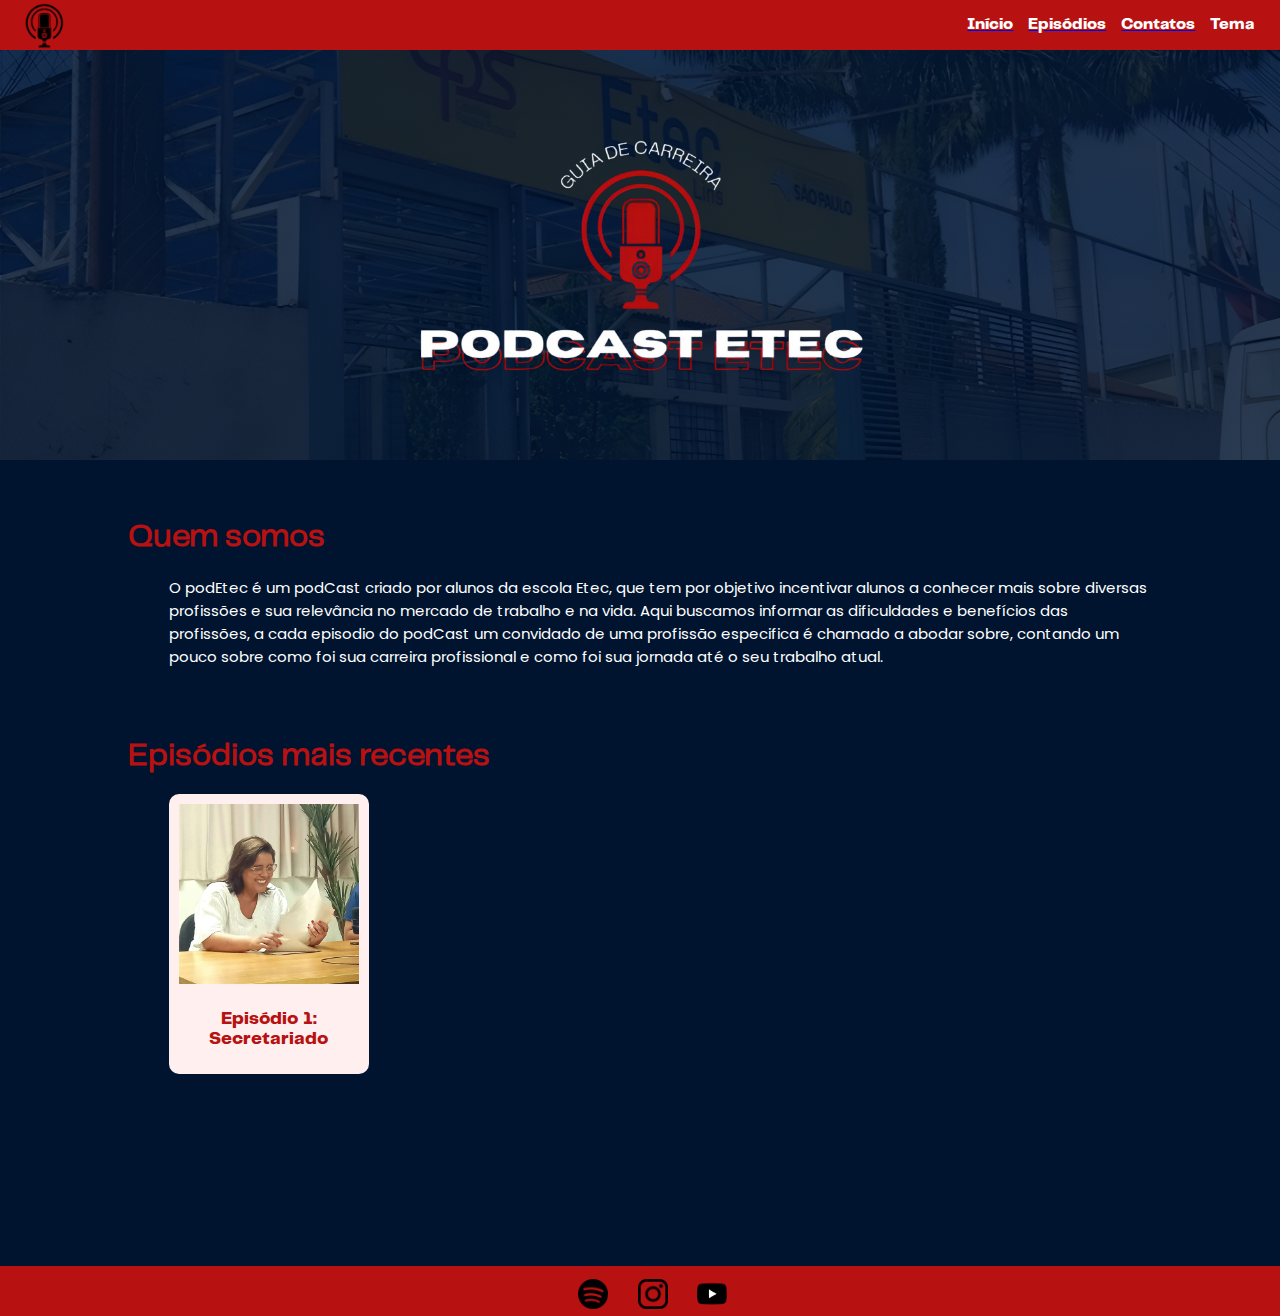
<file: index.html>
<!DOCTYPE html>
<html lang="pt">

<html>
    <head>
        <meta charset="UTF-8">
        <meta name="viewport" content="width=device-width, initial-scale=1.0">
        <link rel="shortcut icon" type="image/png" href="img/Logo.png">
        <link rel="stylesheet" href="css/estilo.css">

        <title>POD ETEC</title>
    </head>

    <body>
        <header>
            <p class="indice" onclick="openNav()">≡</p>

            <img class="logo" src="img/Logo.png" alt="Podcast etec">

            <div class="pages">
                <a href="index.html"><p>Início</p></a>
                <a href="episodios.html"><p>Episódios</p></a>
                <a href="contato.html"><p>Contatos</p></a>
                <p>Tema</p>
            </div>
        </header>

        <div class="navCelular none" id="nav">
            <a href="index.html"><p>Início</p></a>
            <a href="episodios.html"><p>Episódios</p></a>
            <a href="contato.html"><p>Contatos</p></a>
            <p>Tema</p>
        </div>
        <div class="shadow none" id="shadow" onclick="openNav()"></div>

        <div class="banner" style="background-image: url(img/bgImg.png);">
            <img id="siteName" src="img/siteName.png" alt="Guia de Carreiras, Podecast Etec">
        </div>

        <div class="main">
            <h1 class="title">Quem somos</h1>
            <p class="text">O podEtec é um podCast criado por alunos da escola Etec, que tem por objetivo incentivar alunos a conhecer mais sobre diversas profissões e sua relevância
                no mercado de trabalho e na vida. Aqui buscamos informar as dificuldades e benefícios das profissões, a cada episodio do podCast um convidado de uma profissão especifica 
                é chamado a abodar sobre, contando um pouco sobre como foi sua carreira profissional e como foi sua jornada até o seu trabalho atual.
            </p>

            <h1>Episódios mais recentes</h1>

            <div class="epsWrap">
                
                <div class="eps">
                    <img class="epCover" src="img/epCover/episode01.jpg" alt="episódio 1">
                    <p class="epTitle">Episódio 1: Secretariado</p>
                </div>
            </div>

        </div>

        
        <div class="redes"> 
            <div class="links">
                <a href="https://www.instagram.com/cinemaacomentado"><img src="img/logoSpotify.png" alt="link para o spotify"></a>
                <a href="https://www.instagram.com/cinemaacomentado"><img src="img/logoInst.png" alt="link para o instagram"></a>
                <a href="https://youtube.com/@ciinecomentado?si=A-6KfchNwBpi_kyp"><img src="img/logoYt.png" alt="link para o youtube"></a>
            </div>
        </div>

        <script src="javascript/script.js"></script>
    </body>

</html>
</file>
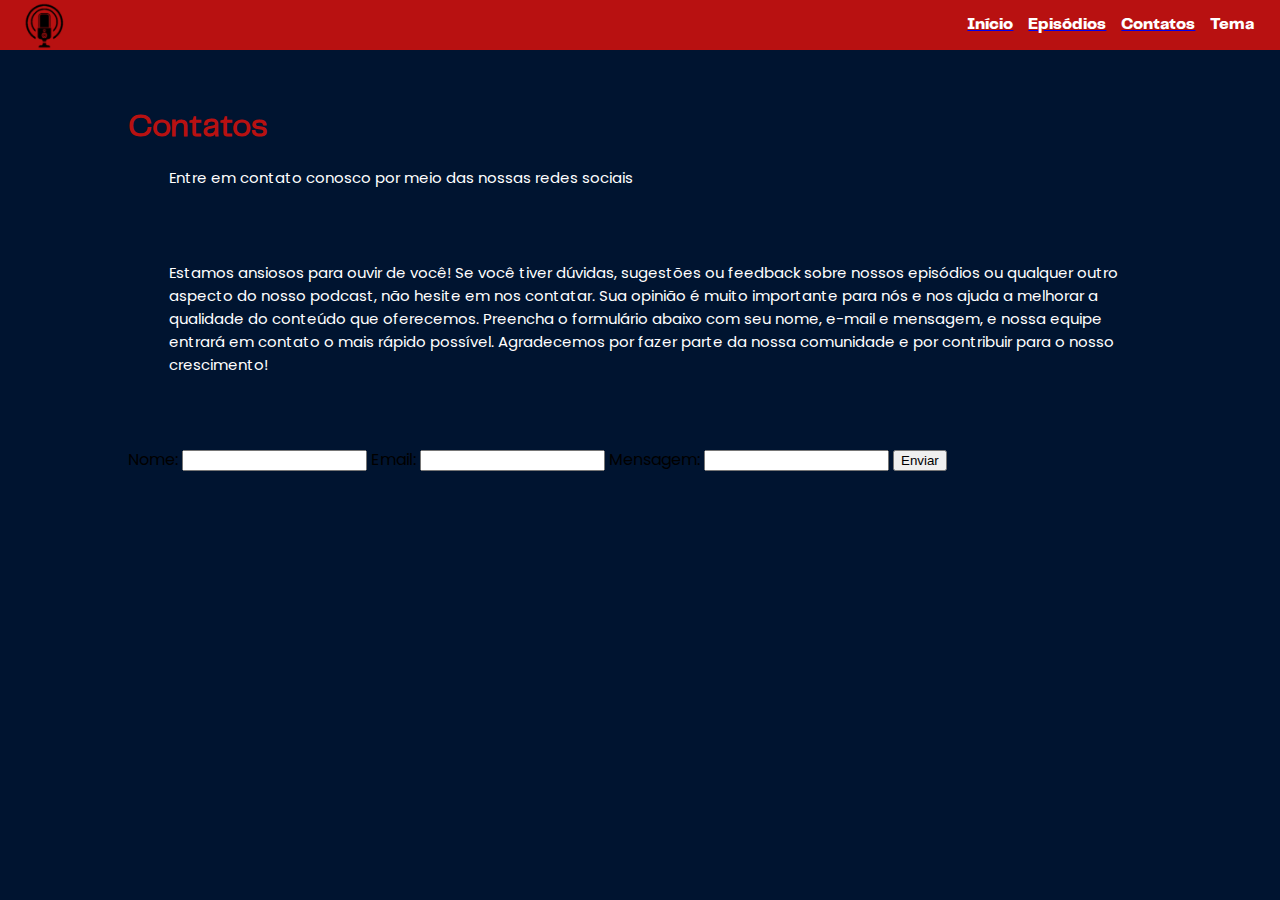
<file: contato.html>
<!DOCTYPE html>
    <html>
    <head>
        <meta charset="UTF-8">
        <link rel="stylesheet" href="css/estilo.css">
        <meta name="viewport" content="width=device-width, initial-scale=1.0">
        <link rel="shortcut icon" type="image/png" href="img/Logo.png">
    </head>

    <body>
        <header>
            <p class="indice" onclick="openNav()">≡</p>

            <img class="logo" src="img/Logo.png" alt="Podcast etec">

            <div class="pages">
                <a href="index.html"><p>Início</p></a>
                <a href="episodios.html"><p>Episódios</p></a>
                <a href="contato.html"><p>Contatos</p></a>
                <p>Tema</p>
            </div>
        </header>

        <div class="navCelular none" id="nav">
            <a href="index.html"><p>Início</p></a>
            <a href="episodios.html"><p>Episódios</p></a>
            <a href="contato.html"><p>Contatos</p></a>
            <p>Tema</p>
        </div>
        <div class="shadow none" id="shadow" onclick="openNav()"></div>
        
       
            <div class="main">
                <h1 class="title">Contatos</h1>
                <p class="text">   Entre em contato conosco por meio das nossas redes sociais</p>
                <main>
                    <section class="project-description">
                        <p class="text">  Estamos ansiosos para ouvir de você! Se você tiver dúvidas, sugestões ou feedback sobre nossos episódios ou qualquer outro aspecto do nosso podcast, não hesite em nos contatar. Sua opinião é muito importante para nós e nos ajuda a melhorar a qualidade do conteúdo que oferecemos.
            
                            Preencha o formulário abaixo com seu nome, e-mail e mensagem, e nossa equipe entrará em contato o mais rápido possível. Agradecemos por fazer parte da nossa comunidade e por contribuir para o nosso crescimento!
                            
                            </p>
                    </section>
             <!----  parte de email comeca aqui  ----!-->
                    <form action="mailto:portaldeestudos2024@gmail.com" method="post" enctype="text/plain" onsubmit="return validarFormulario()">
                        <div class="contato">
                            <label for="nome">Nome:</label>
                            <input type="text" id="nome" name="nome" required>
                        
                            <label for="email">Email:</label>
                            <input type="email" id="email" name="email" required>
                        
                            <label for="mensagem">Mensagem:</label>
                            <input id="mensagem" name="mensagem" required>
                            
                        
                            <button class="botao" type="submit">Enviar</button>
                        </div>
                    </form>
                </main>
            </div>


        <script src="javascript/script.js"></script>
    </body>



    </html>
</file>
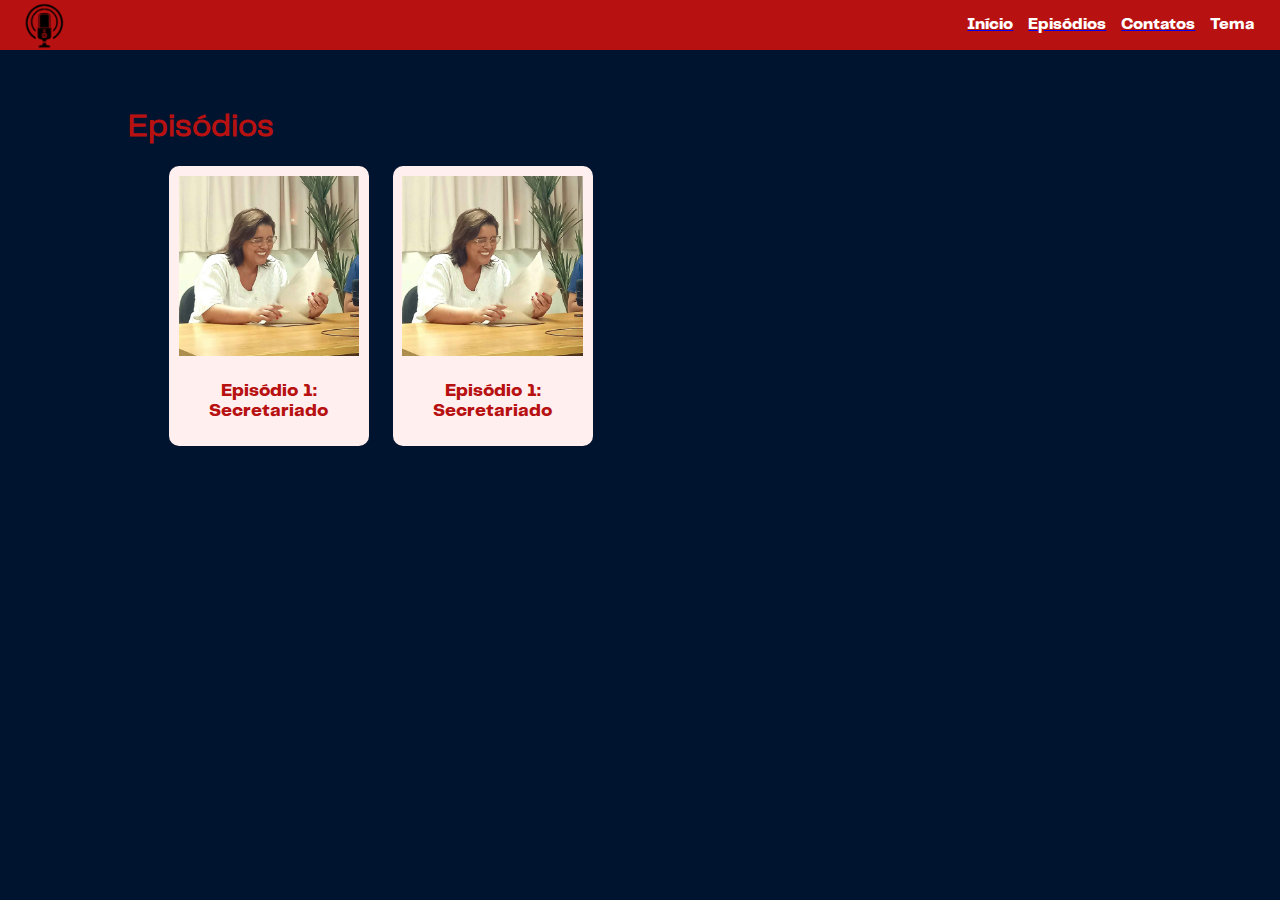
<file: episodios.html>
<!DOCTYPE html>
<html lang="pt">

<html>
    <head>
        <meta charset="UTF-8">
        <meta name="viewport" content="width=device-width, initial-scale=1.0">
        <link rel="shortcut icon" type="image/png" href="img/Logo.png">
        <link rel="stylesheet" href="css/estilo.css">

        <title>POD ETEC</title>
    </head>

    <body>
        <header>
            <p class="indice" onclick="openNav()">≡</p>

            <img class="logo" src="img/Logo.png" alt="Podcast etec">

            <div class="pages">
                <a href="index.html"><p>Início</p></a>
                <a href="episodios.html"><p>Episódios</p></a>
                <a href="contato.html"><p>Contatos</p></a>
                <p>Tema</p>
            </div>
        </header>

        <div class="navCelular none" id="nav">
            <a href="index.html"><p>Início</p></a>
            <a href="episodios.html"><p>Episódios</p></a>
            <a href="contato.html"><p>Contatos</p></a>
            <p>Tema</p>
        </div>
        <div class="shadow none" id="shadow" onclick="openNav()"></div>

        <div class="main">
            <h1>Episódios</h1>
                <div class="epsWrap">
                    <div class="eps">
                        <img class="epCover" src="img/epCover/episode01.jpg" alt="episódio 1">
                        <p class="epTitle">Episódio 1: Secretariado</p>
                    </div>
                    <div class="eps">
                        <img class="epCover" src="img/epCover/episode01.jpg" alt="episódio 1">
                        <p class="epTitle">Episódio 1: Secretariado</p>
                    </div>
                </div>

            </div>
        </div>


        <script src="javascript/script.js"></script>
    </body>
</file>
<file: css/estilo.css>
/*declarando todas as fontes externas*/
@font-face {
    font-family: Telegraf;
    src: url(fonts/PPTelegraf-UltraBold.otf);
}
@font-face {
    font-family: TelegrafRegular;
    src: url(fonts/PPTelegraf-Regular.otf);
}

@font-face{
    font-family: poppins;
    src: url(fonts/Poppins-Regular.ttf);
}

p{
    color: white;
}

h1{
    color: #b81111;
    font-family: TelegrafRegular;
}

body{
    margin: 0;
    background-color: #001430;
    font-family: Poppins;
}
.none{
    display: none;
}

header{
    background-color: #b81111;
    width: 100%;
    display: flex; /*deixa os botões lado a lado*/
}

.redes{
    background-color: #b81111;
    position: relative;
    
}
.links{
    position: absolute;
    bottom: 0;
    width: 100%;
    text-align: center;

}

.pages{ /*conjunto de botões no canto superior direito*/
    display: flex; /*deixa os botões lado a lado*/

    margin-left: auto;  /*alinhar elementos à direita*/
    margin-right: 2%;

    font-family: Telegraf;
    gap: 15px;
}

.banner{
    width: 100%;
}
#siteName{
    position: relative;
    left: 50%;
    top: 50%;
    transform: translate(-50%,-50%);
}


.eps{
    background-color: #ffefef;
    display: inline-block;

    transition-duration: 150ms;
}
.epCover{
    width: 100%;
    justify-self: center;
    align-self: center;
}
.epTitle{
    align-self: center;

    color: #b81111;
    font-family: Telegraf;
    text-align: center;
}
.eps:hover{
    transform: scale(1.02);
}

iframe{
    display: block;
    margin: auto;
}

/*tela de pc*/
@media screen and (min-width: 1601px) {
    .epsWrap, .text{
        margin-left: 4%;
    }
    header{
        height: 50px;
        font-size: 18px;
    }
    .indice, .navCelular{
        display: none;
    }

    .banner{
        background-size: 100%;

        height: 500px;
    }
    #siteName{
        width: 450px;
        
    }
    .main{
        padding-left: 10%;
        padding-right: 10%;
        padding-top: 40px;
        margin-bottom: 15%;
    }
    .text{
        font-size: 19px;
    }
    .eps{
        height: 270px;
        width: 200px;
        border-radius: 10px;

        box-sizing: border-box;
        padding: 1%;
        margin-right: 2%;
    }
    .epTitle{
        font-size: 18px;
    }

    .spotifyEp{
        width: 90%;
        height: 350px;
    }
    .youtubeEp{
        width: 75%;
        aspect-ratio: 16 / 9;

        box-shadow: 15px 15px #b81111;
    }

    .redes{
        height: 50px;
    }
    .links img{
        width: 30px;
        margin-left: 2%;
    }

    h1{
        font-size: 40px;
    }
    .redess{
        background-color: white;
        position: relative;
        height: 50px;
        
    }
    
    
}

/*tela de notebook*/
@media screen and (max-width: 1600px) and (min-width: 769px){
    .epsWrap, .text{
        margin-left: 4%;
    }

    header{
        height: 50px;
    }

    .indice, .navCelular{
        display: none;
    }

    .banner{
        background-size: cover;
        background-position: center;
        height: 410px;
    }
    #siteName{
        width: 450px;
        
    }
    .main{
        padding-left: 10%;
        padding-right: 10%;
        padding-top: 40px;
        margin-bottom: 15%;
    }
    .text{
        font-size: 15px;
        margin-bottom: 7%;
    }


    .eps{
        height: 280px;
        width: 200px;
        border-radius: 10px;

        box-sizing: border-box;
        padding: 1%;
        margin-right: 2%;
    }
    .epTitle{
        font-size: 18px;
    }


    .redes{
        height: 50px;
    }
    .links img{
        width: 30px;
        margin-left: 2%;
    }    
}

/*tela de celular*/
@media screen and (max-width: 768px){
    header{
        height: 40px;
    }
    .logo{
        width: 70px;
        margin: auto;
    }
    .indice{
        margin: 0;
        color: black;
        font-size: 30px;
        position: absolute;
        top: -0.60%;
        left: 2%;
    }

    .navCelular{
        position: absolute;
        z-index: 3;

        background-color: #001430;

        height: 100%;
        width: 50%;

        font-family: Telegraf;
        padding-top: 5%;
        padding-left: 5%;
    }
    .shadow{
        position: absolute;
        z-index: 2;

        width: 100%;
        height: 105%;

        background-color: rgba(0, 0, 0, 0.425);
    }

    .pages{
        display: none;
    }
    .banner{
        background-size: cover;
        background-position: center;
        height: 380px;
    }
    #siteName{
        width: 97%;
    }
    .main{
        padding-left: 10%;
        padding-right: 10%;
        padding-top: 40px;
        margin-bottom: 35%;
    }
    .text{
        font-size: 15px;
        margin-bottom: 23%;
    }
    
    .eps{
        display: block;
        min-height: fit-content;
        width: 220px;
        border-radius: 10px;

        box-sizing: border-box;
        padding: 5%;

        margin: auto;
        margin-bottom: 5%;
    }
    .epTitle{
        font-size: 18px;
    }

    .redes{
        height: 100px;
    }
    .links img{
        width: 30px;
        margin-left: 5%;
    }    
}
</file>
